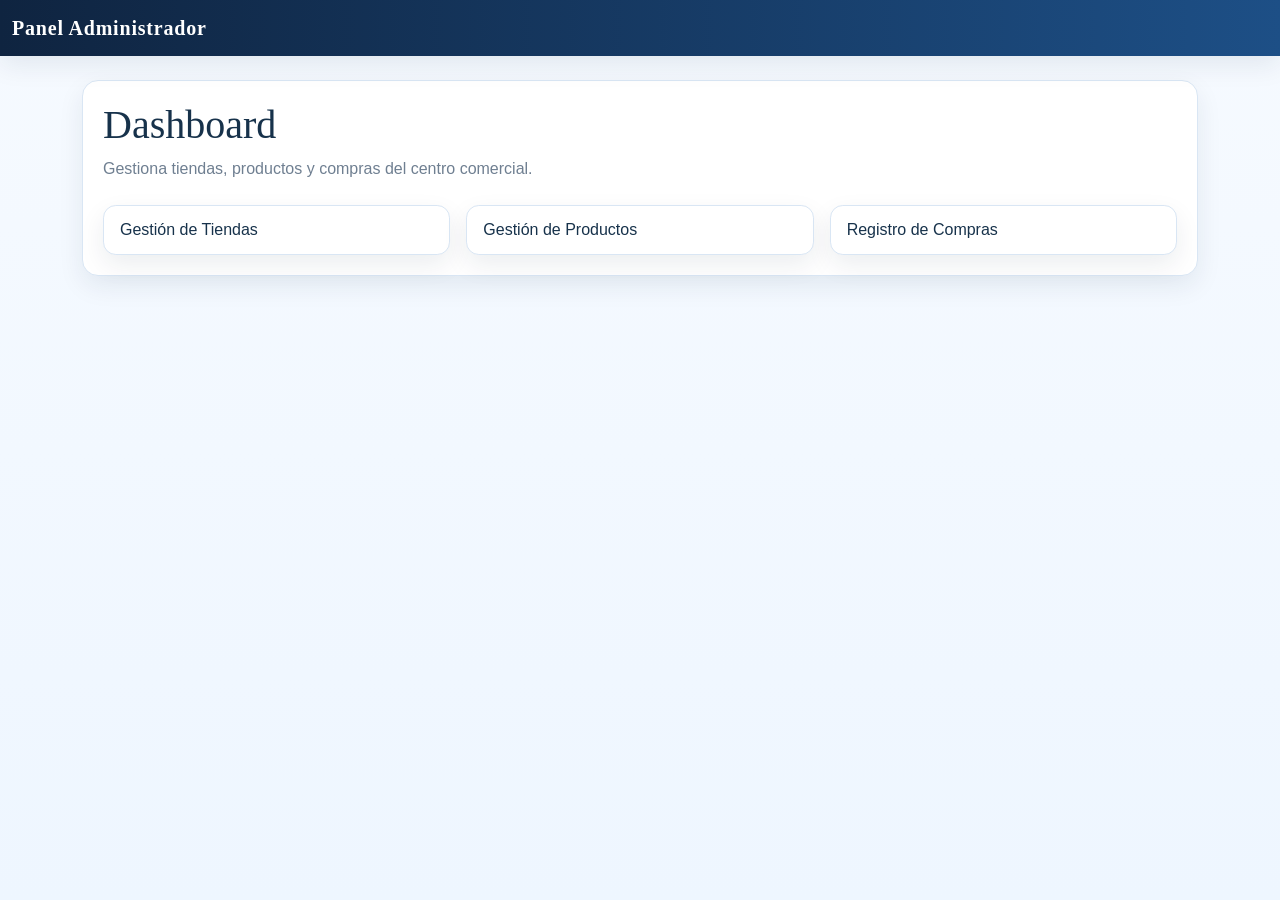
<file: web/frontend/admin/index.html>
<!DOCTYPE html>
<html lang="es">
<head>
  <meta charset="UTF-8">
  <meta name="viewport" content="width=device-width, initial-scale=1.0">
  <title>Panel Admin</title>
  <link href="https://cdn.jsdelivr.net/npm/bootstrap@5.3.3/dist/css/bootstrap.min.css" rel="stylesheet">
  <link href="../css/style.css" rel="stylesheet">
  <link href="../css/admin.css" rel="stylesheet">
  <link href="../css/responsive.css" rel="stylesheet">
</head>
<body class="admin-shell">
<nav class="navbar navbar-expand-lg admin-navbar">
  <div class="container-fluid">
    <span class="navbar-brand ms-brand">Panel Administrador</span>
  </div>
</nav>
<div class="container py-4">
  <div class="admin-panel">
    <h1 class="admin-title mb-2">Dashboard</h1>
    <p class="admin-subtitle mb-4">Gestiona tiendas, productos y compras del centro comercial.</p>
    <div class="row g-3">
      <div class="col-md-4"><a class="admin-link admin-card" href="tiendas.html">Gestión de Tiendas</a></div>
      <div class="col-md-4"><a class="admin-link admin-card" href="productos.html">Gestión de Productos</a></div>
      <div class="col-md-4"><a class="admin-link admin-card" href="compras.html">Registro de Compras</a></div>
    </div>
  </div>
</div>
</body>
</html>
</file>
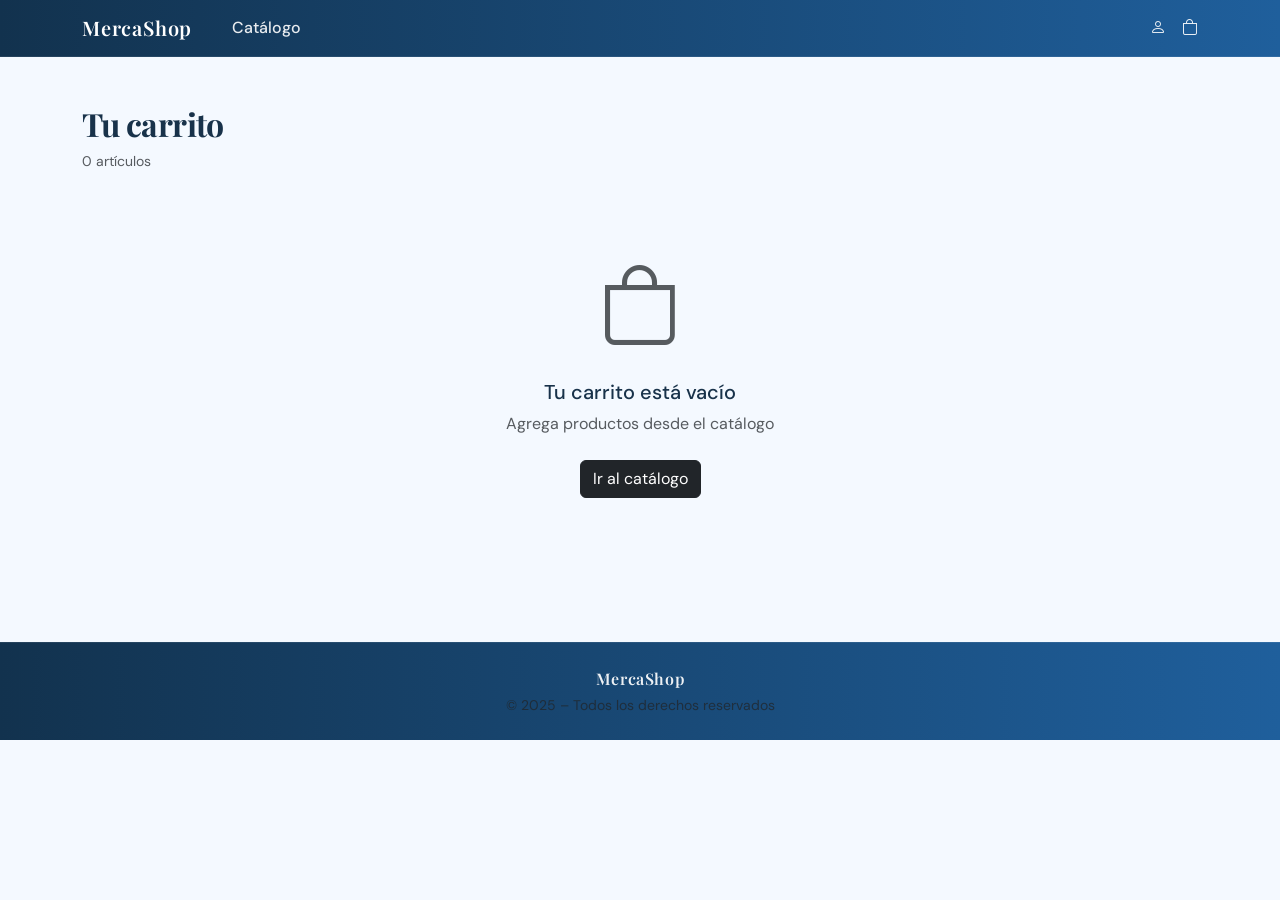
<file: web/frontend/carrito.html>
<!DOCTYPE html>
<html lang="es">
<head>
  <meta charset="UTF-8"/>
  <meta name="viewport" content="width=device-width, initial-scale=1.0"/>
  <title>MercaShop – Carrito</title>
  <link rel="preconnect" href="https://fonts.googleapis.com"/>
  <link href="https://fonts.googleapis.com/css2?family=Playfair+Display:wght@400;600;700&family=DM+Sans:wght@300;400;500&display=swap" rel="stylesheet"/>
  <link href="https://cdn.jsdelivr.net/npm/bootstrap@5.3.3/dist/css/bootstrap.min.css" rel="stylesheet"/>
  <link href="https://cdn.jsdelivr.net/npm/bootstrap-icons@1.11.3/font/bootstrap-icons.min.css" rel="stylesheet"/>
  <link href="css/style.css" rel="stylesheet"/>
  <link href="css/responsive.css" rel="stylesheet"/>
</head>
<body>

<!-- NAVBAR -->
<div id="navbar"></div>

<main class="container py-5">
  <div class="row mb-4">
    <div class="col">
      <h1 class="ms-title fs-2">Tu carrito</h1>
      <p class="text-muted small"><span id="item-count">0</span> artículos</p>
    </div>
  </div>

  <div id="carrito-vacio" class="text-center py-5 d-none">
    <i class="bi bi-bag display-1 text-muted"></i>
    <h5 class="mt-4">Tu carrito está vacío</h5>
    <p class="text-muted">Agrega productos desde el catálogo</p>
    <a href="index.html" class="btn btn-dark mt-2">Ir al catálogo</a>
  </div>

  <div id="carrito-wrap" class="row g-4">
    <div class="col-lg-8">
      <table class="table align-middle" id="tablaCarrito">
        <thead>
          <tr>
            <th></th>
            <th>Producto</th>
            <th>Precio</th>
            <th>Cantidad</th>
            <th>Total</th>
          </tr>
        </thead>
        <tbody></tbody>
      </table>
    </div>
    <div class="col-lg-4">
      <div class="card border-0 shadow-sm p-4 sticky-top" style="top:80px">
        <h5 class="ms-title mb-4">Resumen</h5>
        <div class="d-flex justify-content-between mb-2">
          <span class="text-muted small">Subtotal</span>
          <span id="res-subtotal">$0</span>
        </div>
        <div class="d-flex justify-content-between mb-2">
          <span class="text-muted small">Envío</span>
          <span id="res-envio" class="text-success">Gratis</span>
        </div>
        <div class="d-flex justify-content-between mb-2 d-none" id="descuento-row">
          <span class="text-muted small">Descuento</span>
          <span id="res-descuento" class="text-danger"></span>
        </div>
        <hr/>
        <div class="d-flex justify-content-between mb-4">
          <strong>Total</strong>
          <strong id="res-total">$0</strong>
        </div>
        <div class="mb-4">
          <label class="form-label small fw-500">Código de cupón</label>
          <div class="input-group">
            <input type="text" id="cupon-input" class="form-control" placeholder="MSSHOP10"/>
            <button class="btn btn-outline-dark" id="btn-cupon">Aplicar</button>
          </div>
          <p id="cupon-msg" class="small mt-1"></p>
        </div>
        <div class="d-grid gap-2">
          <button class="btn btn-dark btn-lg" id="btn-checkout">
            <i class="bi bi-lock me-2"></i>Finalizar compra
          </button>
          <a href="index.html" class="btn btn-outline-dark">
            <i class="bi bi-arrow-left me-2"></i>Seguir comprando
          </a>
        </div>
      </div>
    </div>
  </div>
</main>

<footer class="ms-footer py-4 mt-5">
  <div class="container text-center">
    <p class="ms-brand mb-1">MercaShop</p>
    <p class="text-muted small mb-0">© 2025 – Todos los derechos reservados</p>
  </div>
</footer>

<!-- MODAL -->
<div class="modal fade" id="modal-checkout" tabindex="-1">
  <div class="modal-dialog modal-dialog-centered">
    <div class="modal-content border-0 shadow">
      <div class="modal-header border-0">
        <h5 class="modal-title ms-title">Confirmar pedido</h5>
        <button type="button" class="btn-close" data-bs-dismiss="modal"></button>
      </div>
      <div class="modal-body">
        <p class="text-muted">¿Deseas confirmar tu pedido por un total de <strong id="modal-total"></strong>?</p>
      </div>
      <div class="modal-footer border-0">
        <button type="button" class="btn btn-outline-dark" data-bs-dismiss="modal">Cancelar</button>
        <button type="button" class="btn btn-dark" id="btn-confirmar">
          <span id="btn-conf-text">Confirmar</span>
          <span id="btn-conf-spinner" class="spinner-border spinner-border-sm d-none ms-2"></span>
        </button>
      </div>
    </div>
  </div>
</div>

<script src="https://cdn.jsdelivr.net/npm/bootstrap@5.3.3/dist/js/bootstrap.bundle.min.js"></script>
<script src="js/carrito.js"></script>
<script src="js/navbar.js"></script>
</body>
</html>
</file>
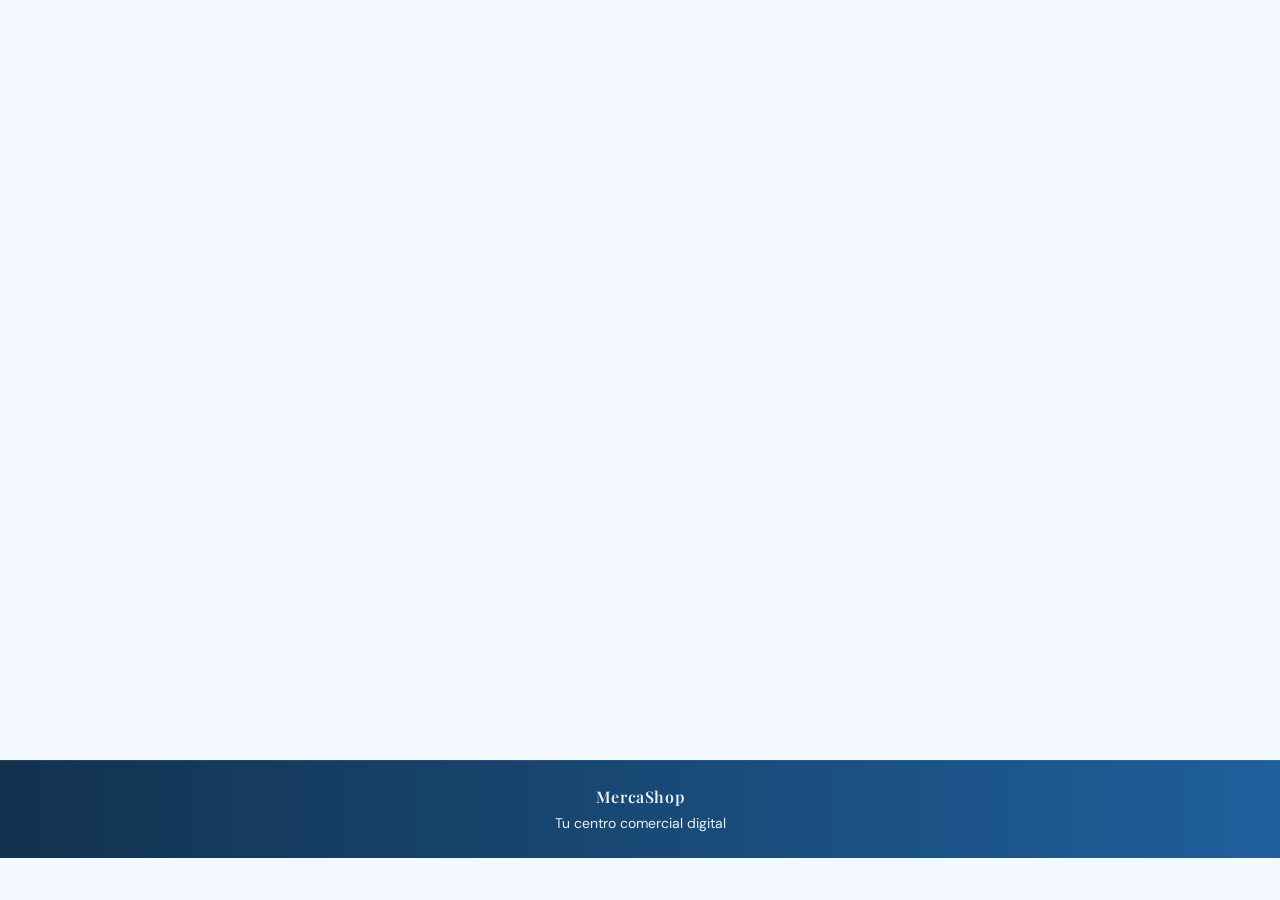
<file: web/frontend/layout.html>
<!DOCTYPE html>
<html lang="es">
<head>
  <meta charset="UTF-8" />
  <meta name="viewport" content="width=device-width, initial-scale=1.0" />
  <title>MercaShop</title>
  <link rel="preconnect" href="https://fonts.googleapis.com">
  <link rel="preconnect" href="https://fonts.gstatic.com" crossorigin>
  <link href="https://fonts.googleapis.com/css2?family=Playfair+Display:wght@400;600;700&family=DM+Sans:wght@300;400;500;700&display=swap" rel="stylesheet">
  <link href="https://cdn.jsdelivr.net/npm/bootstrap@5.3.3/dist/css/bootstrap.min.css" rel="stylesheet">
  <link href="https://cdn.jsdelivr.net/npm/bootstrap-icons@1.11.3/font/bootstrap-icons.min.css" rel="stylesheet">
  <link href="css/style.css" rel="stylesheet">
  <link href="css/responsive.css" rel="stylesheet">
</head>
<body>
  <!-- Insertar navbar aquí -->
  <main class="ms-page-main">
    <!-- Contenido de cada página aquí -->
  </main>
  <footer class="ms-footer py-4 mt-auto">
    <div class="container text-center">
      <p class="ms-brand mb-1">MercaShop</p>
      <p class="small mb-0 ms-footer-copy">Tu centro comercial digital</p>
    </div>
  </footer>
  <script src="https://cdn.jsdelivr.net/npm/bootstrap@5.3.3/dist/js/bootstrap.bundle.min.js"></script>
</body>
</html>
</file>
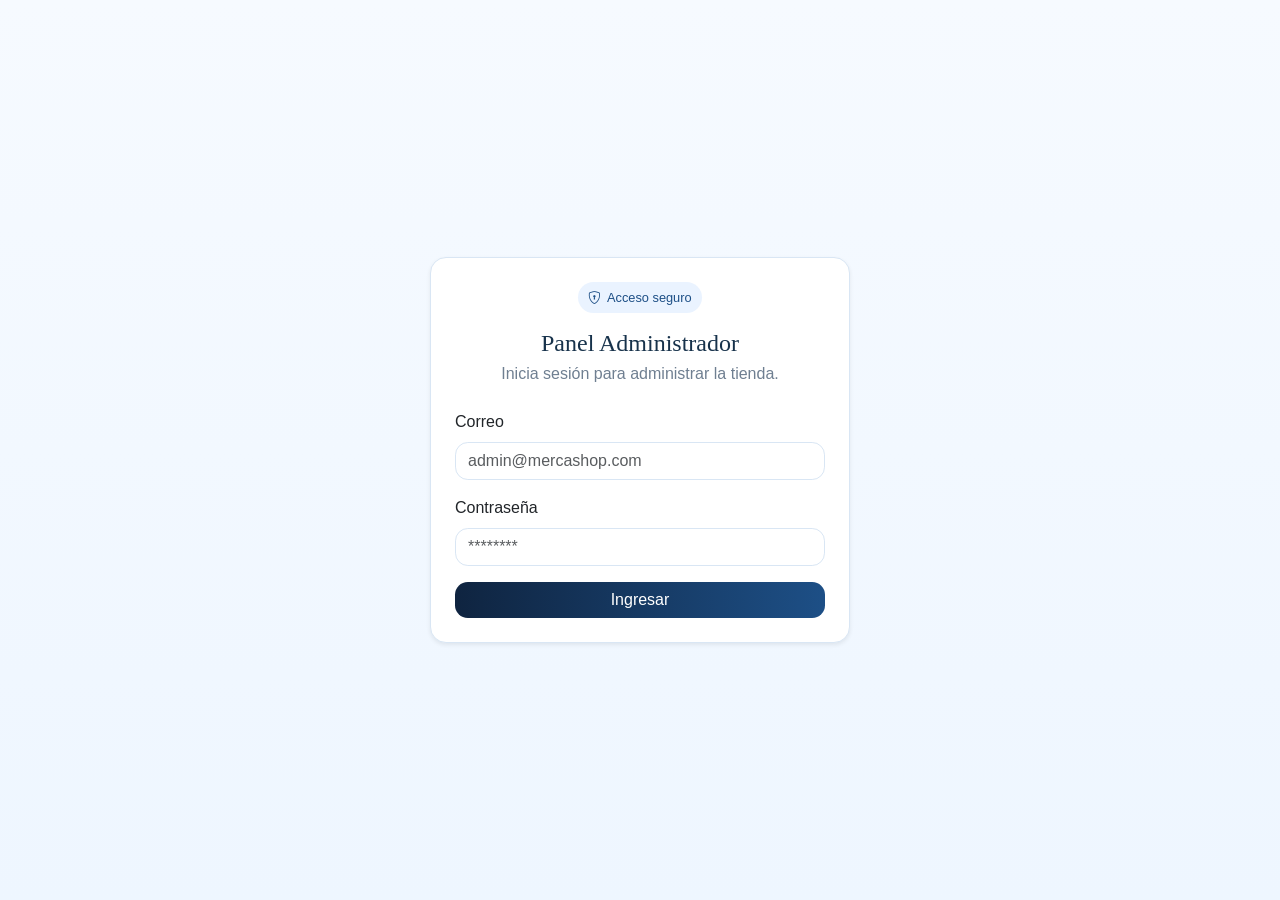
<file: web/frontend/admin/login.html>
<!DOCTYPE html>
<html lang="es">
<head>
  <meta charset="UTF-8">
  <meta name="viewport" content="width=device-width, initial-scale=1.0">
  <title>Panel Administrador - Mercashop</title>
  <link href="https://cdn.jsdelivr.net/npm/bootstrap@5.3.3/dist/css/bootstrap.min.css" rel="stylesheet">
  <link href="https://cdn.jsdelivr.net/npm/bootstrap-icons@1.11.3/font/bootstrap-icons.min.css" rel="stylesheet">
  <link href="../css/style.css" rel="stylesheet">
  <link href="../css/admin.css" rel="stylesheet">
  <link href="../css/responsive.css" rel="stylesheet">
</head>
<body class="admin-shell">
<div class="container d-flex justify-content-center align-items-center" style="min-height:100vh;">
  <div class="card admin-card shadow-sm" style="max-width:420px;width:100%;">
    <div class="card-body p-4">
      <div class="text-center mb-4">
        <span class="admin-badge mb-3 d-inline-flex"><i class="bi bi-shield-lock"></i> Acceso seguro</span>
        <h4 class="admin-title mb-1">Panel Administrador</h4>
        <p class="admin-subtitle mb-0">Inicia sesión para administrar la tienda.</p>
      </div>

      <div id="alerta" class="alert alert-danger d-none"></div>

      <form id="loginForm" class="admin-form">
        <div class="mb-3">
          <label for="correo" class="form-label">Correo</label>
          <input type="email" class="form-control" id="correo" name="correo" placeholder="admin@mercashop.com" required>
        </div>
        <div class="mb-3">
          <label for="password" class="form-label">Contraseña</label>
          <input type="password" class="form-control" id="password" name="password" placeholder="********" required>
        </div>
        <button type="submit" class="btn btn-dark w-100 admin-btn-primary">Ingresar</button>
      </form>
    </div>
  </div>
</div>

<script>
const form = document.getElementById('loginForm');
const alerta = document.getElementById('alerta');

form.addEventListener('submit', async (e) => {
  e.preventDefault();
  alerta.classList.add('d-none');

  const formData = new FormData(form);

  try {
    const resp = await fetch('/api/admin_login.php', { method: 'POST', body: formData });
    const data = await resp.json();

    if (data.OK) {
      window.location.href = 'index.html';
    } else {
      alerta.textContent = data.error || 'Credenciales inválidas';
      alerta.classList.remove('d-none');
    }
  } catch {
    alerta.textContent = 'Error de conexión con el servidor';
    alerta.classList.remove('d-none');
  }
});
</script>
</body>
</html>
</file>
<file: web/frontend/css/style.css>
:root {
  --ms-blue-950: #12324e;
  --ms-blue-900: #1f5f9c;
  --ms-blue-700: #4b93d1;
  --ms-blue-500: #72b7ea;
  --ms-blue-100: #eaf4ff;
  --ms-surface: #ffffff;
  --ms-bg: #f4f9ff;
  --ms-text: #18324a;
  --ms-muted: #6b7c8f;
  --ms-border: #d9e8f6;
  --ms-shadow: 0 12px 30px rgba(18, 50, 78, .08);
  --font-serif: 'Playfair Display', Georgia, serif;
  --font-sans: 'DM Sans', sans-serif;
}

* { box-sizing: border-box; }
html { scroll-behavior: smooth; }

body {
  font-family: var(--font-sans);
  background: var(--ms-bg);
  color: var(--ms-text);
  min-height: 100vh;
}

a { color: var(--ms-blue-900); text-decoration: none; }
a:hover { color: var(--ms-blue-700); }

.ms-page-main { min-height: calc(100vh - 140px); }
.ms-title, .ms-brand { font-family: var(--font-serif); }
.ms-title { font-weight: 700; letter-spacing: -.02em; }
.ms-brand { font-weight: 600; letter-spacing: .04em; }

.ms-brand-mark {
  width: 2rem;
  height: 2rem;
  display: inline-flex;
  align-items: center;
  justify-content: center;
  border-radius: 999px;
  background: rgba(255,255,255,.14);
  color: #fff;
}

.ms-navbar {
  background: linear-gradient(90deg, var(--ms-blue-950), var(--ms-blue-900)) !important;
  border-bottom: 1px solid rgba(255,255,255,.08);
}

.ms-navbar .ms-brand,
.ms-navbar .nav-link {
  color: #fff !important;
}

.ms-navbar .nav-link {
  font-weight: 500;
  opacity: .9;
}

.ms-navbar .nav-link:hover,
.ms-navbar .nav-link.active {
  opacity: 1;
  color: #fff !important;
}

.ms-toggler:focus {
  box-shadow: 0 0 0 .2rem rgba(114, 183, 234, .35);
}

.ms-nav-links .nav-link {
  padding: .6rem .9rem;
  border-radius: .75rem;
  transition: background .2s ease, color .2s ease;
}

.ms-nav-links .nav-link:hover {
  background: rgba(255,255,255,.08);
}

.ms-hero {
  background: radial-gradient(circle at top, #ffffff 0%, #f5fbff 100%);
  border-bottom: 1px solid var(--ms-border);
}

.ms-hero .lead { color: var(--ms-muted); }

.sticky-filters {
  top: 66px;
  z-index: 900;
  background: rgba(244,249,255,.92);
  backdrop-filter: blur(8px);
  border-bottom: 1px solid var(--ms-border);
}

.sticky-filters .form-select,
.sticky-filters .form-control {
  border-color: var(--ms-border);
  font-size: .95rem;
  box-shadow: none;
}

.sticky-filters .form-select:focus,
.sticky-filters .form-control:focus {
  border-color: var(--ms-blue-500);
  box-shadow: 0 0 0 .2rem rgba(114, 183, 234, .2);
}

.ms-card {
  background: var(--ms-surface);
  border: 1px solid var(--ms-border);
  border-radius: 1rem;
  overflow: hidden;
  transition: transform .25s ease, box-shadow .25s ease, border-color .25s ease;
  animation: fadeUp .4s ease both;
}

.ms-card:hover {
  transform: translateY(-4px);
  box-shadow: var(--ms-shadow);
  border-color: rgba(75, 147, 209, .35);
}

.ms-card-img-wrap {
  background: var(--ms-blue-100);
  position: relative;
}

.ms-card-img {
  height: 260px;
  width: 100%;
  object-fit: cover;
  transition: transform .35s ease;
}

.ms-card:hover .ms-card-img {
  transform: scale(1.03);
}

.ms-btn-agregar {
  position: absolute;
  left: 0;
  right: 0;
  bottom: 0;
  opacity: 0;
  transform: translateY(8px);
  transition: opacity .2s ease, transform .2s ease;
  border-radius: 0;
  font-size: .8rem;
  letter-spacing: .08em;
  padding: .75rem;
}

.ms-card-img-wrap:hover .ms-btn-agregar {
  opacity: 1;
  transform: translateY(0);
}

.ms-product-name {
  font-family: var(--font-serif);
  font-weight: 600;
  color: var(--ms-text);
}

.ms-price {
  color: var(--ms-blue-900);
  font-weight: 700;
}

.ms-muted { color: var(--ms-muted); }

.ms-detalle-img-wrap {
  height: 520px;
  background: var(--ms-blue-100);
  border: 1px solid var(--ms-border);
}

@media (max-width: 767px) {
  .ms-detalle-img-wrap { height: 320px; }
}

.ms-footer {
  background: linear-gradient(90deg, var(--ms-blue-950), var(--ms-blue-900));
  color: #fff;
  border-top: 1px solid rgba(255,255,255,.08);
}

.ms-footer .ms-brand,
.ms-footer-copy {
  color: #fff;
  opacity: .92;
}

.ms-login-body {
  background: linear-gradient(180deg, #eff7ff 0%, #f8fbff 100%);
}

.ms-tabs .nav-link {
  color: var(--ms-muted);
  background: #fff;
  border: 1px solid var(--ms-border);
  border-radius: .75rem;
  font-size: .875rem;
  padding: .65rem .9rem;
}

.ms-tabs .nav-link.active {
  background: linear-gradient(90deg, var(--ms-blue-950), var(--ms-blue-900));
  color: #fff;
  border-color: transparent;
}

.ms-section-title {
  font-family: var(--font-serif);
  font-weight: 700;
}

.ms-soft-card {
  background: rgba(255,255,255,.85);
  border: 1px solid var(--ms-border);
  border-radius: 1rem;
  box-shadow: 0 10px 24px rgba(18, 50, 78, .05);
}

.object-fit-cover { object-fit: cover; }
.letter-wide { letter-spacing: .12em; }
.fw-500 { font-weight: 500; }

@keyframes fadeUp {
  from { opacity: 0; transform: translateY(16px); }
  to { opacity: 1; transform: translateY(0); }
}
</file>
<file: web/frontend/css/admin.css>
:root {
  --ad-blue-950: #0f2440;
  --ad-blue-800: #1d4f86;
  --ad-blue-500: #5f9fd6;
  --ad-bg: #f6faff;
  --ad-surface: #ffffff;
  --ad-border: #d9e6f4;
  --ad-text: #17324b;
  --ad-muted: #6f7f91;
  --ad-shadow: 0 10px 26px rgba(15, 36, 64, .08);
}

body {
  background: var(--ad-bg);
  color: var(--ad-text);
  font-family: 'DM Sans', sans-serif;
}

.admin-shell {
  background: linear-gradient(180deg, #f6faff 0%, #eef6ff 100%);
  min-height: 100vh;
}

.admin-navbar {
  background: linear-gradient(90deg, var(--ad-blue-950), var(--ad-blue-800));
  color: #fff;
  box-shadow: var(--ad-shadow);
}

.admin-navbar .navbar-brand,
.admin-navbar .nav-link {
  color: #fff !important;
}

.admin-navbar .nav-link {
  opacity: .9;
}

.admin-navbar .nav-link:hover {
  opacity: 1;
}

.admin-card,
.admin-panel,
.admin-table-wrap {
  background: var(--ad-surface);
  border: 1px solid var(--ad-border);
  border-radius: 1rem;
  box-shadow: var(--ad-shadow);
}

.admin-panel {
  padding: 1.25rem;
}

.admin-title,
.admin-card-title {
  font-family: 'Playfair Display', Georgia, serif;
  color: var(--ad-text);
}

.admin-subtitle {
  color: var(--ad-muted);
}

.admin-form .form-control,
.admin-form .form-select {
  border-color: var(--ad-border);
  box-shadow: none;
  border-radius: .8rem;
}

.admin-form .form-control:focus,
.admin-form .form-select:focus {
  border-color: var(--ad-blue-500);
  box-shadow: 0 0 0 .2rem rgba(95, 159, 214, .18);
}

.admin-table {
  margin-bottom: 0;
  --bs-table-bg: transparent;
}

.admin-table thead th {
  color: var(--ad-text);
  background: #eef6ff;
  border-bottom: 1px solid var(--ad-border);
  font-weight: 700;
  font-size: .9rem;
}

.admin-table tbody tr:hover {
  background: #f7fbff;
}

.admin-badge {
  display: inline-flex;
  align-items: center;
  gap: .35rem;
  padding: .35rem .65rem;
  border-radius: 999px;
  background: #eaf3ff;
  color: var(--ad-blue-800);
  font-size: .8rem;
}

.admin-btn-primary {
  background: linear-gradient(90deg, var(--ad-blue-950), var(--ad-blue-800));
  border: none;
  border-radius: .8rem;
}

.admin-btn-primary:hover {
  filter: brightness(1.05);
}

.admin-btn-soft {
  background: #eef6ff;
  border: 1px solid var(--ad-border);
  color: var(--ad-blue-800);
  border-radius: .8rem;
}

.admin-btn-soft:hover {
  background: #e3f0ff;
  color: var(--ad-blue-950);
}

.admin-empty {
  border: 1px dashed var(--ad-border);
  background: #fafdff;
  border-radius: 1rem;
  color: var(--ad-muted);
}

.admin-sidebar {
  background: #fff;
  border-right: 1px solid var(--ad-border);
}

.admin-link {
  display: flex;
  align-items: center;
  gap: .6rem;
  padding: .75rem 1rem;
  border-radius: .8rem;
  color: var(--ad-text);
  text-decoration: none;
}

.admin-link:hover,
.admin-link.active {
  background: #eaf4ff;
  color: var(--ad-blue-800);
}

.admin-summary {
  border-left: 4px solid var(--ad-blue-500);
  padding: 1rem 1.1rem;
}

.admin-tag {
  color: var(--ad-blue-800);
  background: #eef6ff;
  border: 1px solid var(--ad-border);
}

.admin-muted {
  color: var(--ad-muted);
}

@media (max-width: 992px) {
  .admin-panel { padding: 1rem; }
}

#previewImagen {
  max-width: 100%;
  max-height: 120px;
  object-fit: cover;
}

.cart-thumb {
  width: 80px;
  height: 80px;
  object-fit: cover;
  border-radius: 10px;
}
</file>
<file: web/frontend/css/responsive.css>
@media (max-width: 1199.98px) {
  .ms-card-img { height: 230px; }
}

@media (max-width: 991.98px) {
  .ms-page-main { min-height: auto; }
  .sticky-filters { top: 60px; }

  .ms-navbar .navbar-collapse {
    background: linear-gradient(180deg, rgba(18,50,78,.98), rgba(31,95,156,.98));
    margin-top: .75rem;
    padding: 1rem;
    border-radius: 1rem;
  }

  .ms-nav-actions { margin-top: .75rem; }
  .ms-card-img { height: 220px; }
  .ms-detalle-img-wrap { height: 420px; }

  .admin-sidebar {
    border-right: 0;
    border-bottom: 1px solid var(--ad-border);
  }
}

@media (max-width: 767.98px) {
  .ms-title { font-size: calc(1.3rem + 1.5vw); }
  .ms-card-img { height: 200px; }
  .ms-btn-agregar {
    opacity: 1;
    transform: translateY(0);
    position: static;
  }
  .sticky-filters { top: 56px; }
  .ms-detalle-img-wrap { height: 320px; }

  .input-group .btn,
  .input-group .form-control,
  .input-group .form-select {
    font-size: .95rem;
  }
}

@media (max-width: 575.98px) {
  .container {
    padding-left: 1rem;
    padding-right: 1rem;
  }

  .ms-card-img { height: 180px; }
  .ms-navbar .container { gap: .5rem; }
  .ms-footer { text-align: center; }
  .admin-title { font-size: 1.5rem; }
  .admin-panel { padding: .85rem; }
  .table-responsive { border-radius: 1rem; }
}

@media (min-width: 1400px) {
  .container { max-width: 1280px; }
  .ms-card-img { height: 280px; }
}
</file>
